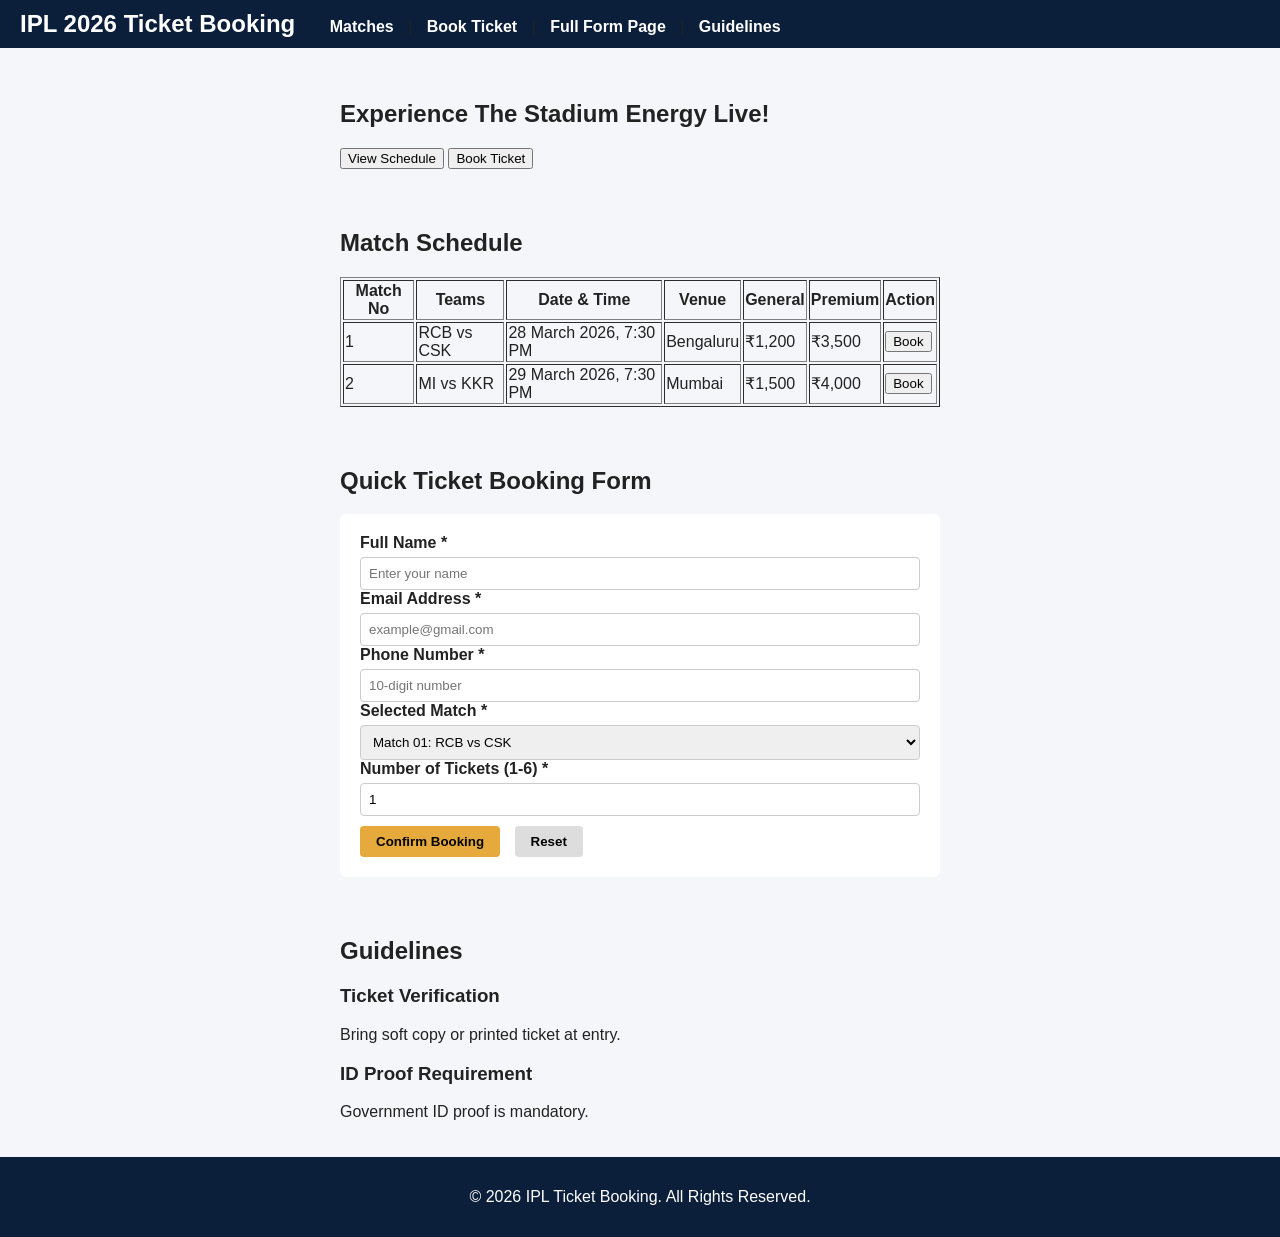
<file: index.html>
<!DOCTYPE html>
<html>
<head>
    <title>IPL Ticket Booking</title>
    <link rel="stylesheet" href="styles.css">
</head>
<body>

    <header>
        <h2>IPL 2026 Ticket Booking</h2>
        <a href="#matches">Matches</a> | 
        <a href="#booking">Book Ticket</a> | 
        <a href="booking.html">Full Form Page</a> | 
        <a href="#guidelines">Guidelines</a>
    </header>

    <section>
        <h1>Experience The Stadium Energy Live!</h1>
        <a href="#matches"><button type="button">View Schedule</button></a>
        <button type="button" onclick="scrollToBooking('Match 01: RCB vs CSK')">Book Ticket</button>
    </section>

    <section id="matches">
        <h2>Match Schedule</h2>
        <table border="1">
            <tr>
                <th>Match No</th>
                <th>Teams</th>
                <th>Date & Time</th>
                <th>Venue</th>
                <th>General</th>
                <th>Premium</th>
                <th>Action</th>
            </tr>
            <tr>
                <td>1</td>
                <td>RCB vs CSK</td>
                <td>28 March 2026, 7:30 PM</td>
                <td>Bengaluru</td>
                <td>₹1,200</td>
                <td>₹3,500</td>
                <td><button type="button" onclick="scrollToBooking('Match 01: RCB vs CSK')">Book</button></td>
            </tr>
            <tr>
                <td>2</td>
                <td>MI vs KKR</td>
                <td>29 March 2026, 7:30 PM</td>
                <td>Mumbai</td>
                <td>₹1,500</td>
                <td>₹4,000</td>
                <td><button type="button" onclick="scrollToBooking('Match 02: MI vs KKR')">Book</button></td>
            </tr>
        </table>
    </section>

    <!-- Booking Form Section for Smooth Scroll -->
    <section id="booking">
        <h2>Quick Ticket Booking Form</h2>
        <form id="ticketForm">
            <label><b>Full Name *</b></label>
            <input type="text" minlength="3" placeholder="Enter your name" required>

            <label><b>Email Address *</b></label>
            <input type="email" placeholder="example@gmail.com" required>

            <label><b>Phone Number *</b></label>
            <input type="tel" pattern="[0-9]{10}" maxlength="10" placeholder="10-digit number" required>

            <label><b>Selected Match *</b></label>
            <select id="matchSelect" required>
                <option value="Match 01: RCB vs CSK">Match 01: RCB vs CSK</option>
                <option value="Match 02: MI vs KKR">Match 02: MI vs KKR</option>
            </select>

            <label><b>Number of Tickets (1-6) *</b></label>
            <input type="number" min="1" max="6" value="1" required>

            <input type="submit" value="Confirm Booking">
            <input type="reset" value="Reset">
        </form>
    </section>

    <section id="guidelines">
        <h2>Guidelines</h2>
        <div>
            <h3>Ticket Verification</h3>
            <p>Bring soft copy or printed ticket at entry.</p>
        </div>
        <div>
            <h3>ID Proof Requirement</h3>
            <p>Government ID proof is mandatory.</p>
        </div>
    </section>

    <footer>
        <p>&copy; 2026 IPL Ticket Booking. All Rights Reserved.</p>
    </footer>

    <!-- Toast Notification Element -->
    <div id="toast"></div>

    <!-- Link JavaScript File -->
    <script src="app.js"></script>

</body>
</html>
</file>
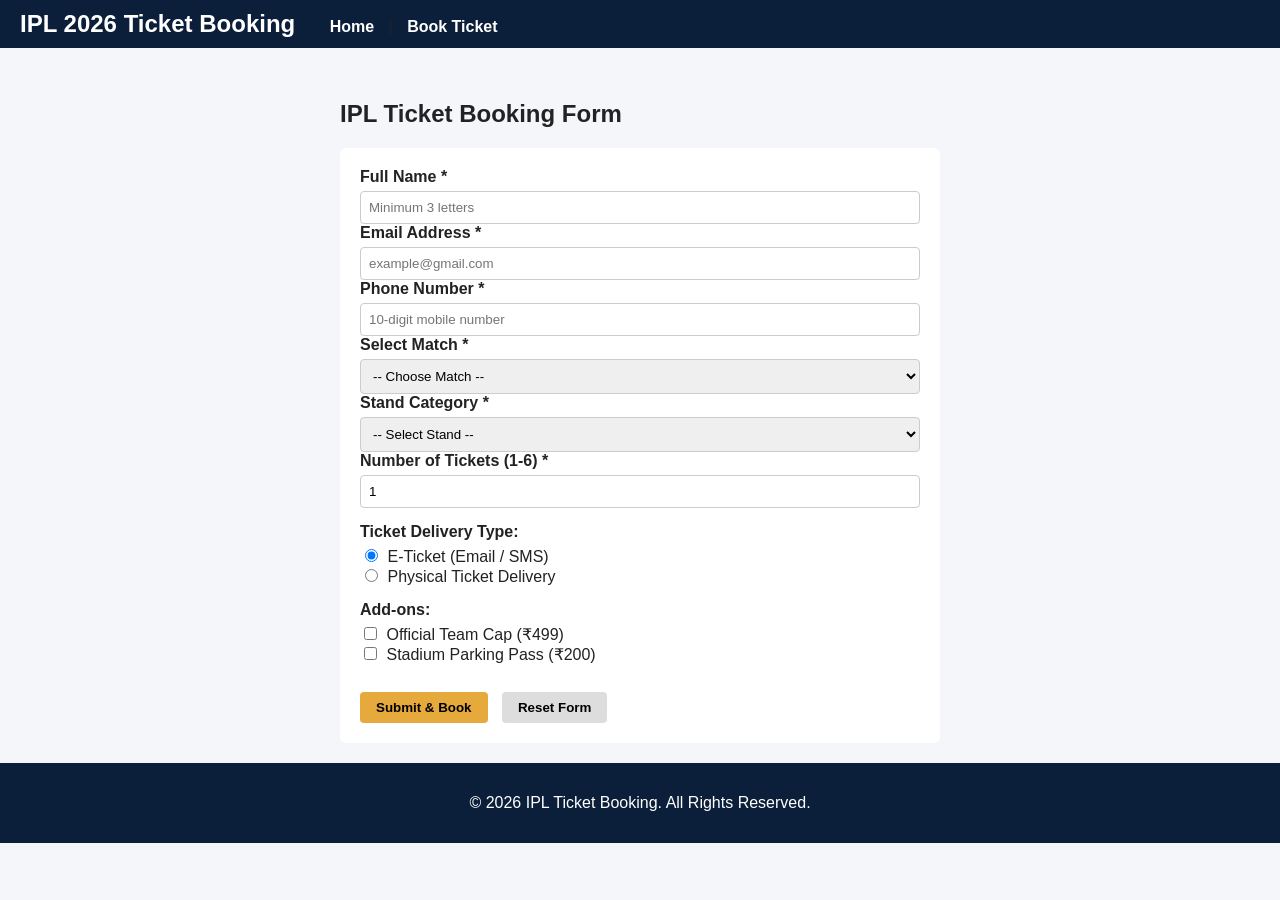
<file: booking.html>
<!DOCTYPE html>
<html>
<head>
    <title>Book IPL Tickets</title>
    <link rel="stylesheet" href="styles.css">
</head>
<body>

    <header>
        <h2>IPL 2026 Ticket Booking</h2>
        <a href="index.html">Home</a> | 
        <a href="booking.html">Book Ticket</a>
    </header>

    <section>
        <h2>IPL Ticket Booking Form</h2>

        <form action="#" method="get">
            <label><b>Full Name *</b></label>
            <input type="text" name="name" minlength="3" maxlength="30" placeholder="Minimum 3 letters" required>

            <label><b>Email Address *</b></label>
            <input type="email" name="email" placeholder="example@gmail.com" required>

            <label><b>Phone Number *</b></label>
            <input type="tel" name="phone" pattern="[0-9]{10}" maxlength="10" placeholder="10-digit mobile number" required>

            <label><b>Select Match *</b></label>
            <select name="match" required>
                <option value="">-- Choose Match --</option>
                <option value="rcb-csk">Match 01: RCB vs CSK (Bengaluru)</option>
                <option value="mi-kkr">Match 02: MI vs KKR (Mumbai)</option>
                <option value="csk-gt">Match 03: CSK vs GT (Chennai)</option>
            </select>

            <label><b>Stand Category *</b></label>
            <select name="stand" required>
                <option value="">-- Select Stand --</option>
                <option value="general">General (₹1,200)</option>
                <option value="premium">Premium (₹3,500)</option>
                <option value="vip">VIP (₹8,000)</option>
            </select>

            <label><b>Number of Tickets (1-6) *</b></label>
            <input type="number" name="tickets" min="1" max="6" value="1" required>

            <p style="margin: 15px 0 5px 0;"><b>Ticket Delivery Type:</b></p>
            <div>
                <input type="radio" id="eticket" name="delivery" value="eticket" checked>
                <label for="eticket">E-Ticket (Email / SMS)</label>
            </div>
            <div>
                <input type="radio" id="physical" name="delivery" value="physical">
                <label for="physical">Physical Ticket Delivery</label>
            </div>

            <p style="margin: 15px 0 5px 0;"><b>Add-ons:</b></p>
            <div>
                <input type="checkbox" id="cap" name="addons" value="cap">
                <label for="cap">Official Team Cap (₹499)</label>
            </div>
            <div>
                <input type="checkbox" id="parking" name="addons" value="parking">
                <label for="parking">Stadium Parking Pass (₹200)</label>
            </div>

            <br>
            <input type="submit" value="Submit & Book">
            <input type="reset" value="Reset Form">
        </form>
    </section>

    <footer>
        <p>&copy; 2026 IPL Ticket Booking. All Rights Reserved.</p>
    </footer>

</body>
</html>
</file>
<file: styles.css>
:root {
  --primary: #0b1f3a;
  --accent: #e5a93c;
  --bg: #f4f6f9;
  --text: #222;
}

body {
  font-family: Arial, sans-serif;
  margin: 0;
  background-color: var(--bg);
  color: var(--text);
  padding-top: 60px;
}

header {
  position: fixed;
  top: 0;
  left: 0;
  width: 100%;
  background: var(--primary);
  padding: 10px 20px;
  box-sizing: border-box;
}

header h2 {
  display: inline;
  color: white;
  margin-right: 20px;
}

header a {
  color: white;
  text-decoration: none;
  margin: 0 10px;
  font-weight: bold;
}

section {
  padding: 20px;
  max-width: 600px;
  margin: auto;
}

form {
  background: white;
  padding: 20px;
  border-radius: 6px;
}

/* Text boxes mathra width 100% */
input[type="text"],
input[type="email"],
input[type="tel"],
input[type="number"],
select {
  width: 100%;
  padding: 8px;
  margin-top: 5px;
  border: 1px solid #ccc;
  border-radius: 4px;
  box-sizing: border-box;
}

/* Radio & Checkbox pakka text kooda normal size */
input[type="radio"],
input[type="checkbox"] {
  width: auto;
  margin-right: 5px;
}

input[type="submit"],
input[type="reset"] {
  background-color: var(--accent);
  border: none;
  padding: 8px 16px;
  font-weight: bold;
  border-radius: 4px;
  cursor: pointer;
  margin-top: 10px;
  margin-right: 10px;
}

input[type="reset"] {
  background-color: #ddd;
}

footer {
  text-align: center;
  padding: 15px;
  background: var(--primary);
  color: white;
}

/* Toast Notification Styling */
#toast {
  visibility: hidden;
  min-width: 280px;
  background-color: #0b1f3a;
  color: #ffffff;
  text-align: center;
  border-radius: 6px;
  padding: 14px 20px;
  position: fixed;
  z-index: 2000;
  right: 25px;
  bottom: 25px;
  font-size: 14px;
  font-weight: bold;
  border-left: 5px solid #e5a93c;
  box-shadow: 0 4px 12px rgba(0,0,0,0.25);
}

#toast.show {
  visibility: visible;
}
</file>
